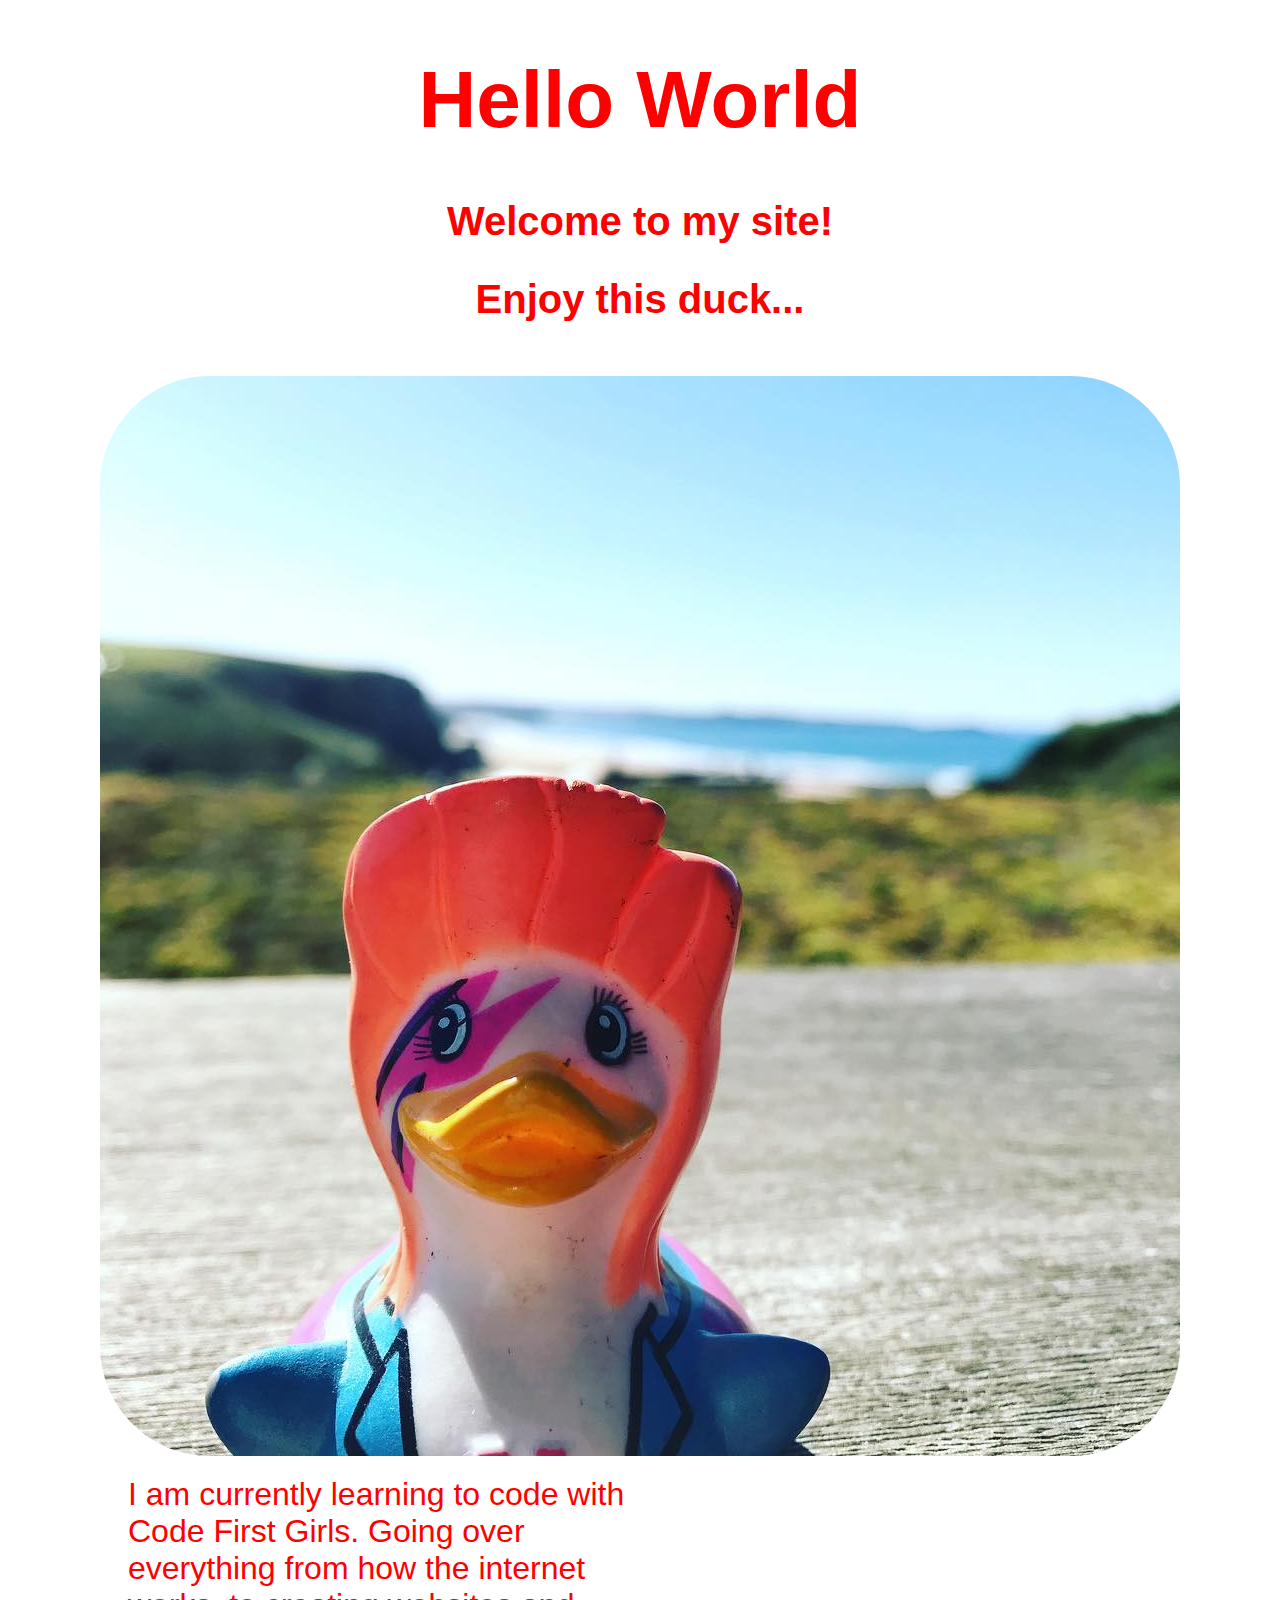
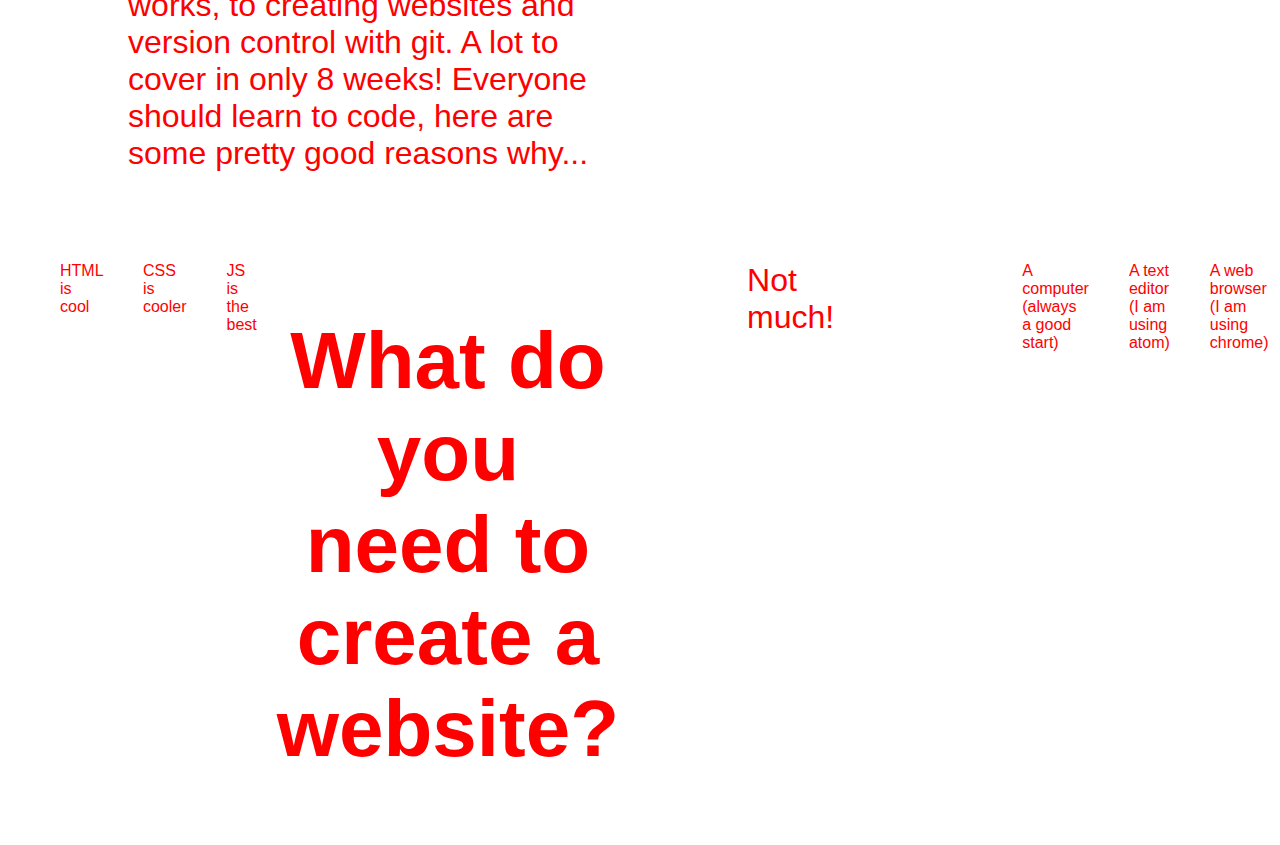
<file: index.html>
<!DOCTYPE html>
<html lang="en" dir="ltr">
  <head>
    <meta charset="utf-8">
    <title>Hello World</title>
      <link rel="stylesheet" type="text/css" href="CSS/styles/hello world.css">
  </head>
  <body>

    <h1><h1>Hello World</h1>

  <h2>Welcome to my site!</h2>
  <h2>Enjoy this duck...</h2>
  <img src="duck.jpg" alt="a rubber duck styalised as David Bowie against a panarama of gravel leading onto a rolling green and the ocean in the distance ">

  <p>I am currently learning to code with Code First Girls. Going over everything from how the
  internet works, to creating websites and version control with git. A lot to cover in only 8 weeks!
  Everyone should learn to code, here are some pretty good reasons why...

  <ul>
    <li>HTML is cool</li>
    <li>CSS is cooler</li>
    <li>JS is the best</li>

  <h1>What do you need to create a website?</h1>

  <p>Not much!</p>
    <ul>
      <li>A computer (always a good start)</li>
      <li>A text editor (I am using atom)</li>
      <li>A web browser (I am using chrome)</li>
      <li>Some HTML, CSS and JS files</li>

  <h3>Follow my progress on github</h3>

  </body>
</html>
</file>
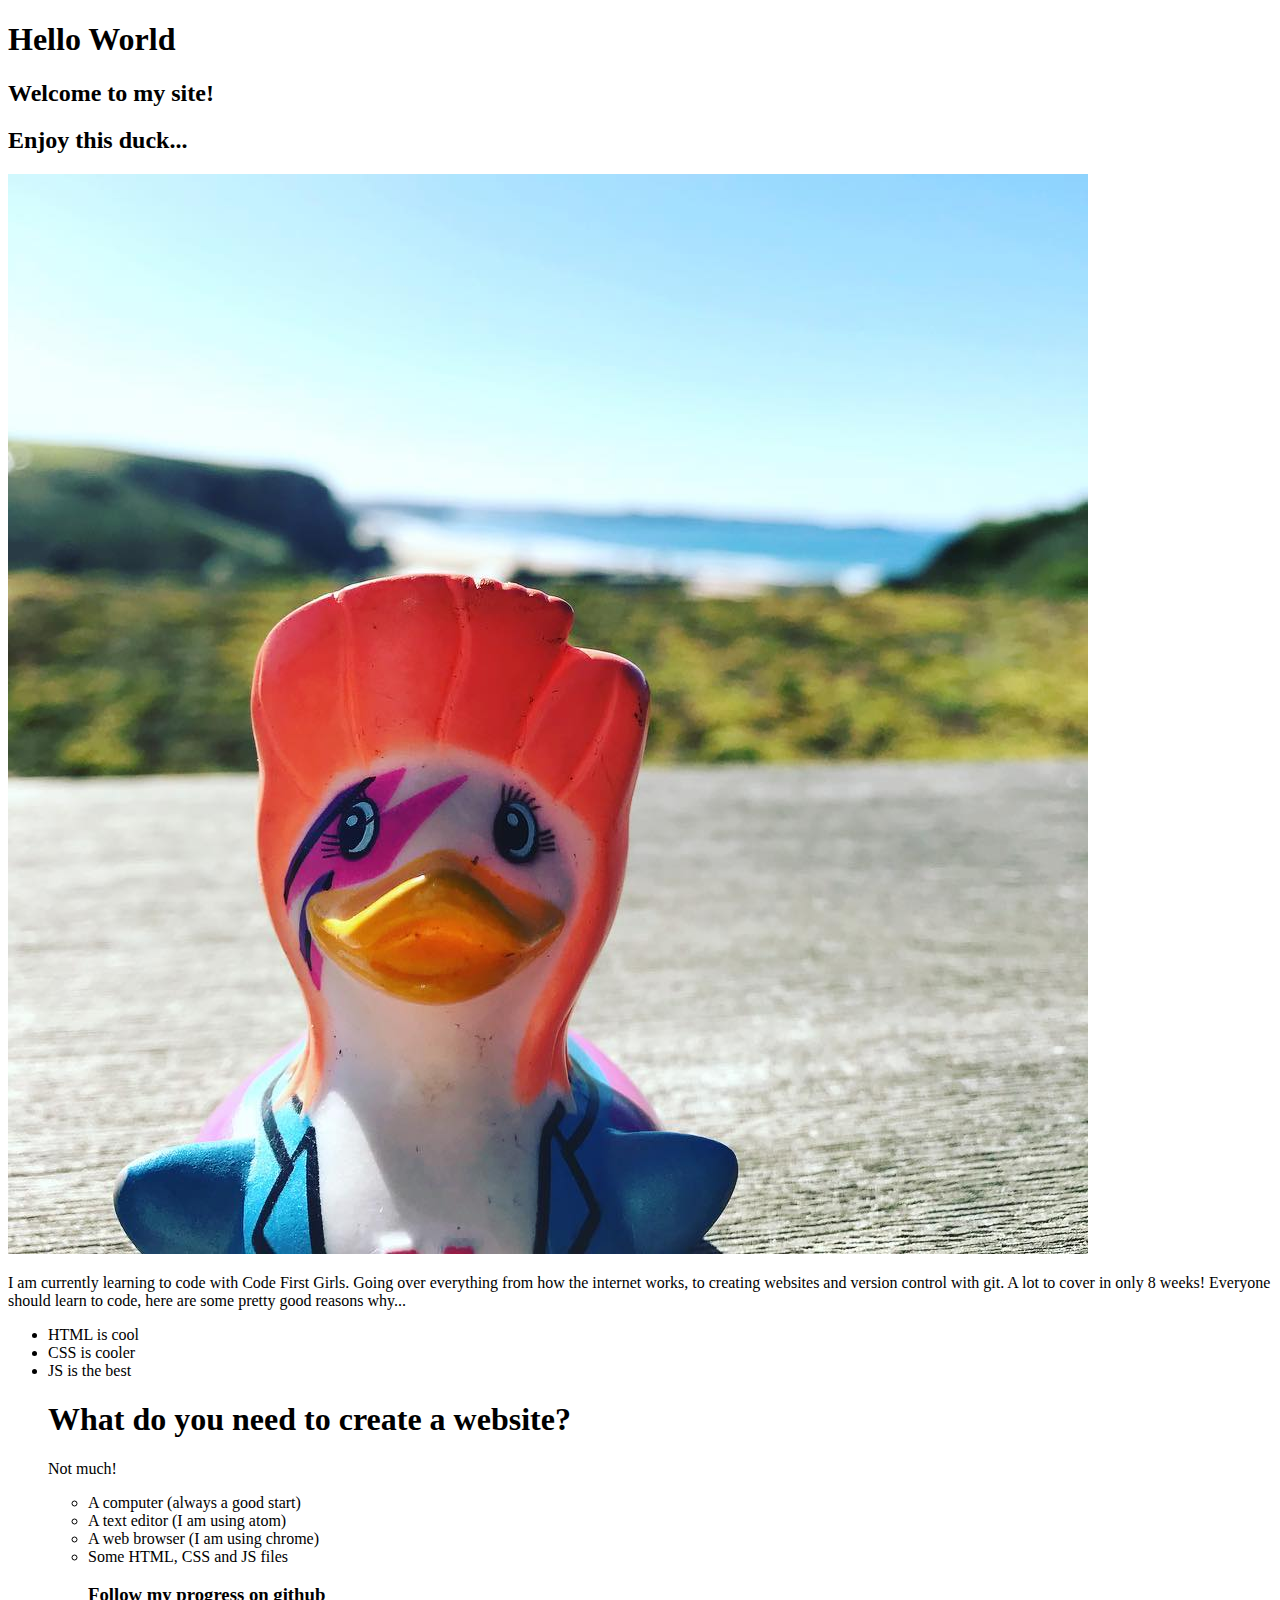
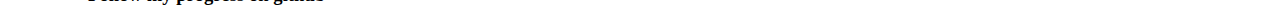
<file: index123.html>
<!DOCTYPE html>
<html>
<head>
  <title>Hello World</title>
</head>
<body>
  <h1><h1>Hello World</h1>

<h2>Welcome to my site!</h2>
<h2>Enjoy this duck...</h2>
<img src="duck.jpg" alt="a rubber duck styalised as David Bowie against a panarama of gravel leading onto a rolling green and the ocean in the distance ">

<p>I am currently learning to code with Code First Girls. Going over everything from how the
internet works, to creating websites and version control with git. A lot to cover in only 8 weeks!
Everyone should learn to code, here are some pretty good reasons why...

<ul>
  <li>HTML is cool</li>
  <li>CSS is cooler</li>
  <li>JS is the best</li>

<h1>What do you need to create a website?</h1>

<p>Not much!</p>
  <ul>
    <li>A computer (always a good start)</li>
    <li>A text editor (I am using atom)</li>
    <li>A web browser (I am using chrome)</li>
    <li>Some HTML, CSS and JS files</li>

<h3>Follow my progress on github</h3>
</file>
<file: CSS/styles/hello world.css>
body {
	color: red;
  font-family: arial;
  margin: 0;
}

div {
  min-height: 100vh;
  width: 100vw;
}

h1, h2 {
  text-align: center;
}

h1 {
  font-size: 5em;
}
h2 {
  font-size: 2.5em;
}

img {
  display: flex;
  margin: 0 auto;
  padding: 20px;
  border-radius: 130px;
}

p {
  width: 40%;
  margin: 0 10vw 10vh 10vw;
  font-size: 2em;
}

a {
  color: rgb(0,0,0);
}

ol {
  list-style: none;
  padding: 0;
  margin-bottom: 10%;
  font-size: 3em;
  display: flex;
  justify-content: space-evenly;
}

li#lower {
  margin-top: 7%;
}

li#lowest {
  margin-top: 14%;
}

div.contrast {
  background-color: rgb(0,0,0);
  color: rgb(255,255,255);
  display: flex;
  justify-content: center;
  align-items: center;
  flex-direction: column;
}

ul {
  list-style: none;
  display: flex;
}

li {
  margin: 0 20px;
  transition: 0.6s ease;
}
/* Getting snazzy... */
li:hover {
  font-size: 1.2em;
  transition: 0.6s ease;
}
</file>
